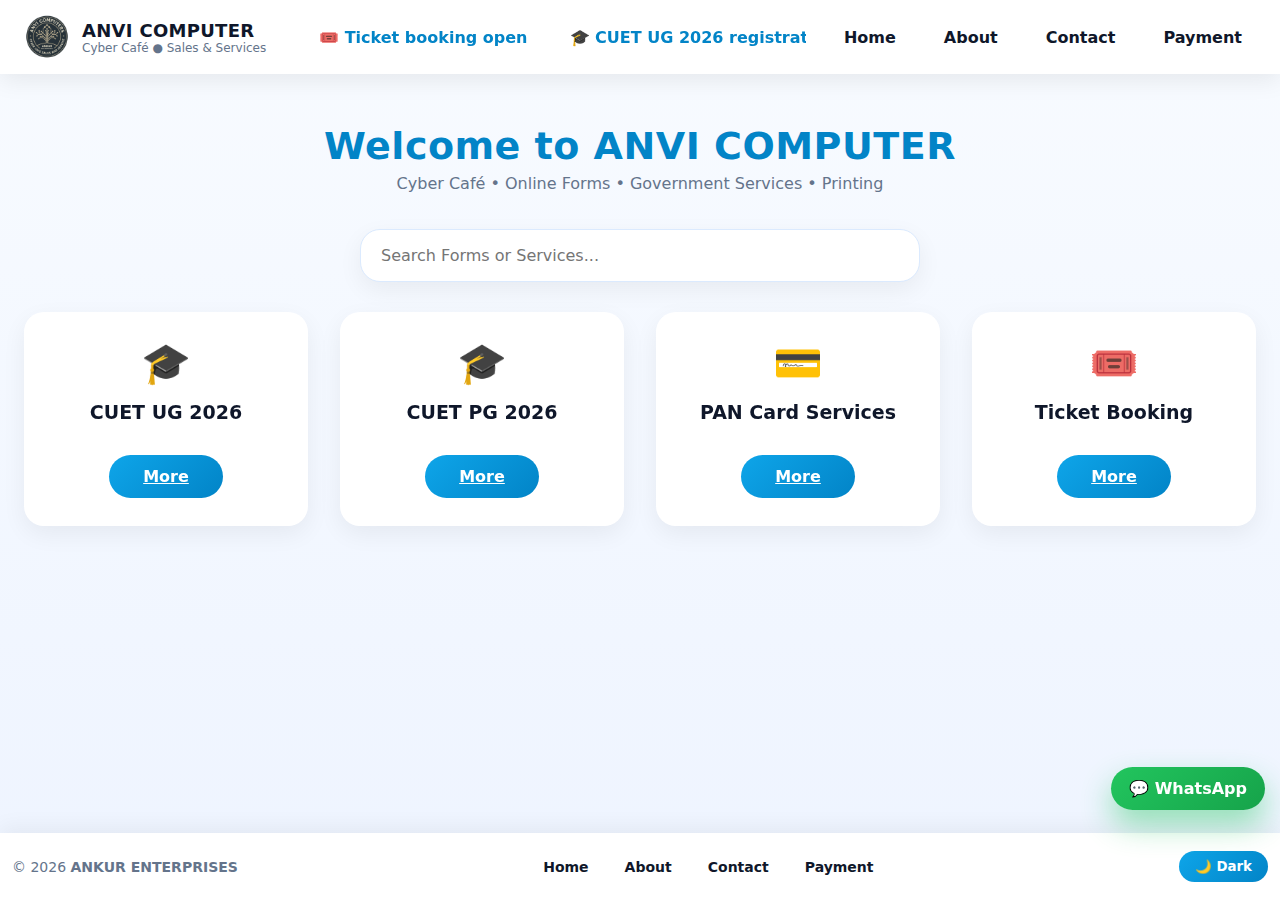
<file: ANVI/index.html>
<!DOCTYPE html>
<html lang="en">
<head>
    <meta charset="UTF-8">
    <title>ANVI COMPUTER | Cyber Café</title>
    <meta name="viewport" content="width=device-width, initial-scale=1.0">

    <!-- Favicon -->
    <link rel="icon" href="./LOGO.png">

    <!-- Global CSS -->
    <link rel="stylesheet" href="CSS/css.css">

    <!-- Data + Header + Footer + JS -->
    <script src="JS/data.js" defer></script>
    <script src="JS/header.js" defer></script>
    <script src="JS/footer.js" defer></script>
    <script src="JS/js.js" defer></script>
</head>

<body>

<!-- Header auto loads -->

<main class="content">

    <section class="hero">
        <h1>Welcome to ANVI COMPUTER</h1>
        <p>Cyber Café • Online Forms • Government Services • Printing</p>
    </section>

    <section class="search-box">
        <input type="text"
               id="search"
               placeholder="Search Forms or Services..."
               onkeyup="searchItems()">
    </section>

    <section class="grid" id="autoCards">
        <!-- Auto cards here -->
    </section>

</main>

<!-- Floating WhatsApp -->
<a class="whatsapp" href="https://wa.me/917007159332" target="_blank">💬 WhatsApp</a>

</body>
</html>
</file>
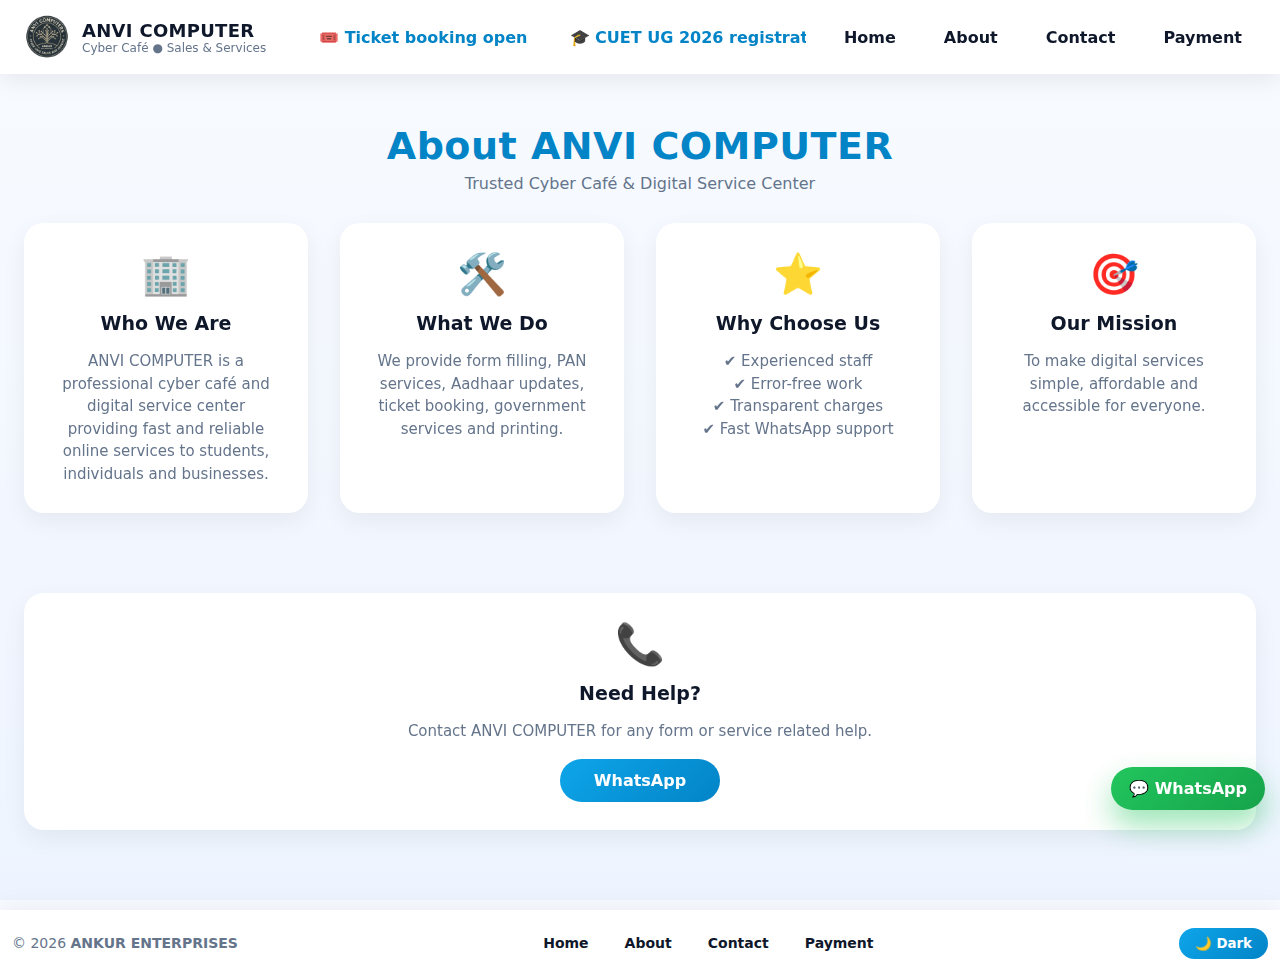
<file: ANVI/about.html>
<!DOCTYPE html>
<html lang="en">
<head>
    <!-- =====================================================
         BASIC META
    ====================================================== -->
    <meta charset="UTF-8">
    <title>About Us | ANVI COMPUTER</title>
    <meta name="viewport" content="width=device-width, initial-scale=1.0">

    <!-- =====================================================
         FAVICON
    ====================================================== -->
    <link rel="icon" type="image/png" href="LOGO.png">

    <!-- =====================================================
         GLOBAL CSS
    ====================================================== -->
    <link rel="stylesheet" href="CSS/css.css">

    <!-- =====================================================
         DATA + HEADER + FOOTER
    ====================================================== -->
    <script src="JS/data.js"></script>
    <script src="JS/header.js"></script>
    <script src="JS/footer.js"></script>

    <!-- =====================================================
         GLOBAL JS
    ====================================================== -->
    <script src="JS/js.js" defer></script>
</head>

<body>

<!-- HEADER AUTO LOADED -->

<main class="content">

    <!-- ================= HERO ================= -->
    <section class="hero">
        <h1>About ANVI COMPUTER</h1>
        <p>Trusted Cyber Café & Digital Service Center</p>
    </section>

    <!-- ================= CONTENT ================= -->
    <section class="grid">

        <div class="card">
            <div class="card-icon">🏢</div>
            <h3>Who We Are</h3>
            <p>
                ANVI COMPUTER is a professional cyber café and
                digital service center providing fast and reliable
                online services to students, individuals and
                businesses.
            </p>
        </div>

        <div class="card">
            <div class="card-icon">🛠️</div>
            <h3>What We Do</h3>
            <p>
                We provide form filling, PAN services,
                Aadhaar updates, ticket booking,
                government services and printing.
            </p>
        </div>

        <div class="card">
            <div class="card-icon">⭐</div>
            <h3>Why Choose Us</h3>
            <p>
                ✔ Experienced staff<br>
                ✔ Error-free work<br>
                ✔ Transparent charges<br>
                ✔ Fast WhatsApp support
            </p>
        </div>

        <div class="card">
            <div class="card-icon">🎯</div>
            <h3>Our Mission</h3>
            <p>
                To make digital services simple,
                affordable and accessible for everyone.
            </p>
        </div>

    </section>

    <!-- ================= CTA ================= -->
    <section class="grid">
        <div class="card">
            <div class="card-icon">📞</div>
            <h3>Need Help?</h3>
            <p>
                Contact ANVI COMPUTER for any
                form or service related help.
            </p>
            <span class="card-btn"
                  onclick="openWhatsApp('Hello, I need information about your services.')">
                WhatsApp
            </span>
        </div>
    </section>

</main>

<!-- FLOATING WHATSAPP -->
<a class="whatsapp"
   href="https://wa.me/917007159332"
   target="_blank">
   💬 WhatsApp
</a>

</body>
</html>
</file>
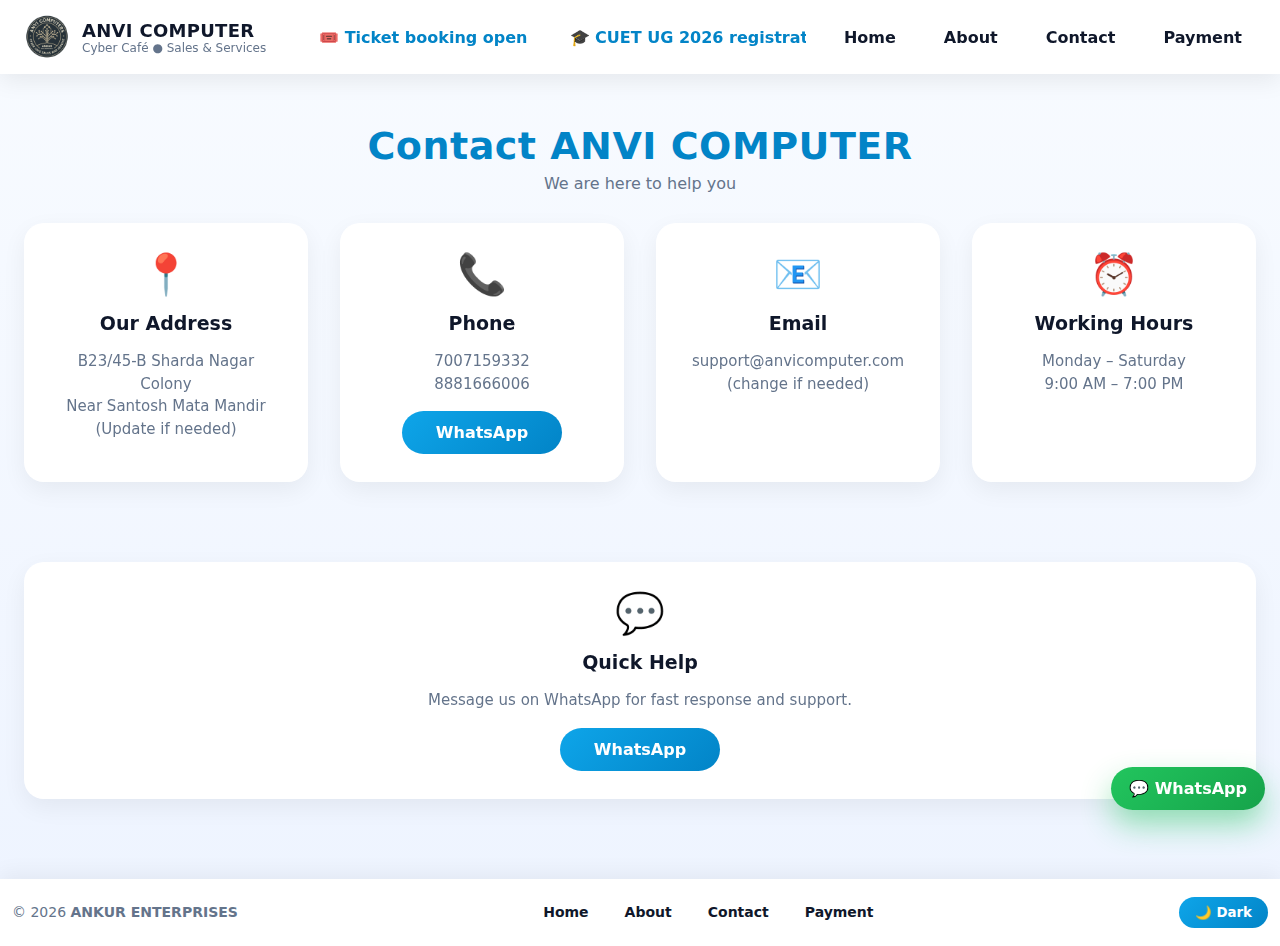
<file: ANVI/contactus.html>
<!DOCTYPE html>
<html lang="en">
<head>
    <!-- =====================================================
         BASIC META
    ====================================================== -->
    <meta charset="UTF-8">
    <title>Contact Us | ANVI COMPUTER</title>
    <meta name="viewport" content="width=device-width, initial-scale=1.0">

    <!-- =====================================================
         FAVICON
    ====================================================== -->
    <link rel="icon" type="image/png" href="LOGO.png">

    <!-- =====================================================
         GLOBAL CSS
    ====================================================== -->
    <link rel="stylesheet" href="CSS/css.css">

    <!-- =====================================================
         DATA + HEADER + FOOTER
    ====================================================== -->
    <script src="JS/data.js"></script>
    <script src="JS/header.js"></script>
    <script src="JS/footer.js"></script>

    <!-- =====================================================
         GLOBAL JS
    ====================================================== -->
    <script src="JS/js.js" defer></script>
</head>

<body>

<!-- HEADER AUTO LOADED -->

<main class="content">

    <!-- ================= HERO ================= -->
    <section class="hero">
        <h1>Contact ANVI COMPUTER</h1>
        <p>We are here to help you</p>
    </section>

    <!-- ================= CONTACT INFO ================= -->
    <section class="grid">

        <!-- ADDRESS -->
        <div class="card">
            <div class="card-icon">📍</div>
            <h3>Our Address</h3>
            <p>
                B23/45-B Sharda Nagar Colony<br>
                Near Santosh Mata Mandir<br>
                (Update if needed)
            </p>
        </div>

        <!-- PHONE -->
        <div class="card">
            <div class="card-icon">📞</div>
            <h3>Phone</h3>
            <p>
                7007159332<br>
                8881666006
            </p>
            <span class="card-btn"
                  onclick="openWhatsApp('Hello, I want to contact ANVI COMPUTER')">
                WhatsApp
            </span>
        </div>

        <!-- EMAIL -->
        <div class="card">
            <div class="card-icon">📧</div>
            <h3>Email</h3>
            <p>
                support@anvicomputer.com<br>
                (change if needed)
            </p>
        </div>

        <!-- TIMING -->
        <div class="card">
            <div class="card-icon">⏰</div>
            <h3>Working Hours</h3>
            <p>
                Monday – Saturday<br>
                9:00 AM – 7:00 PM
            </p>
        </div>

    </section>

    <!-- ================= CTA ================= -->
    <section class="grid">
        <div class="card">
            <div class="card-icon">💬</div>
            <h3>Quick Help</h3>
            <p>
                Message us on WhatsApp for
                fast response and support.
            </p>
            <span class="card-btn"
                  onclick="openWhatsApp('Hello, I need help with a form or service.')">
                WhatsApp
            </span>
        </div>
    </section>

</main>

<!-- FLOATING WHATSAPP -->
<a class="whatsapp"
   href="https://wa.me/917007159332"
   target="_blank">
   💬 WhatsApp
</a>

</body>
</html>
</file>
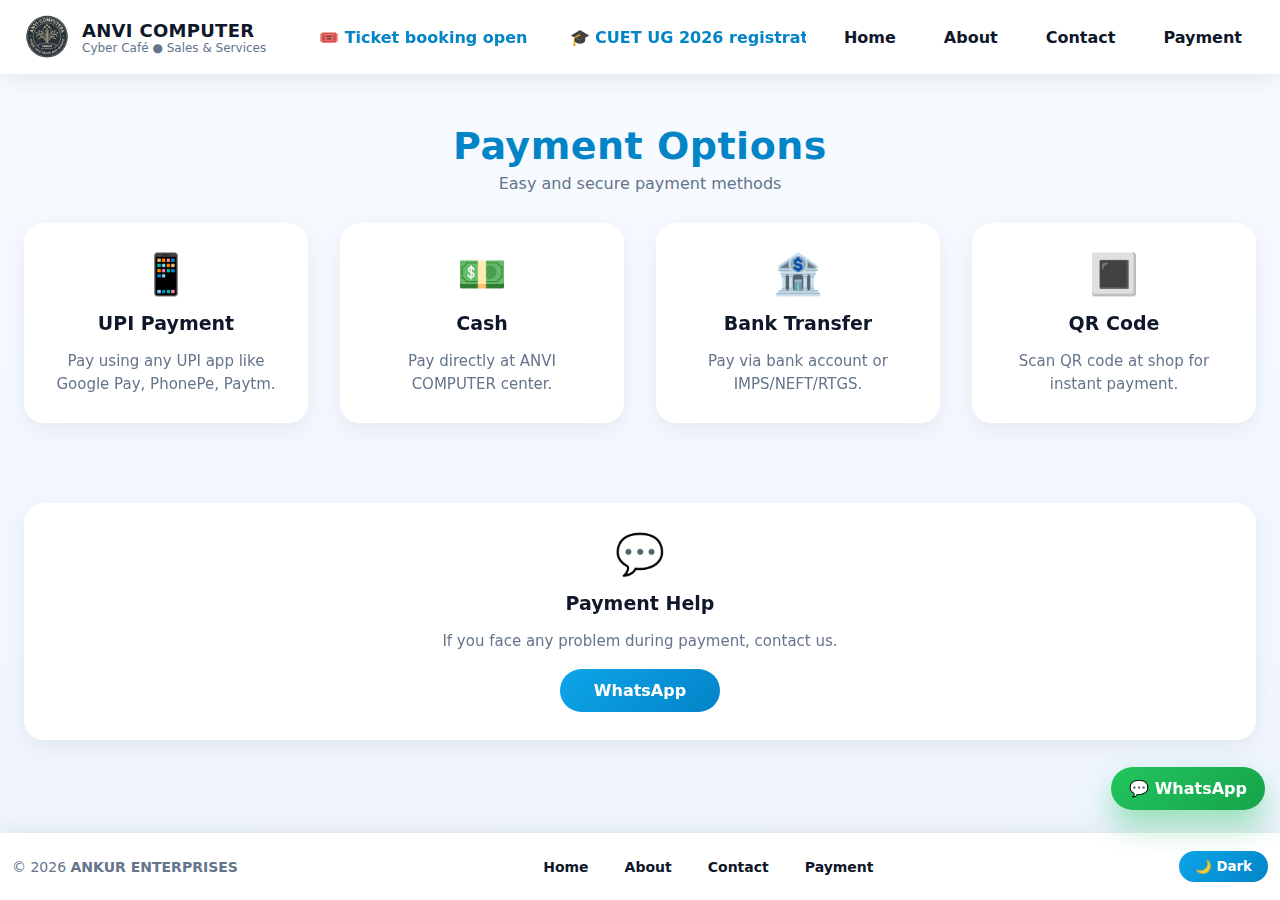
<file: ANVI/payment.html>
<!DOCTYPE html>
<html lang="en">
<head>
    <!-- =====================================================
         BASIC META
    ====================================================== -->
    <meta charset="UTF-8">
    <title>Payment | ANVI COMPUTER</title>
    <meta name="viewport" content="width=device-width, initial-scale=1.0">

    <!-- =====================================================
         FAVICON
    ====================================================== -->
    <link rel="icon" type="image/png" href="LOGO.png">

    <!-- =====================================================
         GLOBAL CSS
    ====================================================== -->
    <link rel="stylesheet" href="CSS/css.css">

    <!-- =====================================================
         DATA + HEADER + FOOTER
    ====================================================== -->
    <script src="JS/data.js"></script>
    <script src="JS/header.js"></script>
    <script src="JS/footer.js"></script>

    <!-- =====================================================
         GLOBAL JS
    ====================================================== -->
    <script src="JS/js.js" defer></script>
</head>

<body>

<!-- HEADER AUTO LOADED -->

<main class="content">

    <!-- ================= HERO ================= -->
    <section class="hero">
        <h1>Payment Options</h1>
        <p>Easy and secure payment methods</p>
    </section>

    <!-- ================= PAYMENT METHODS ================= -->
    <section class="grid">

        <!-- UPI -->
        <div class="card">
            <div class="card-icon">📱</div>
            <h3>UPI Payment</h3>
            <p>
                Pay using any UPI app like
                Google Pay, PhonePe, Paytm.
            </p>
        </div>

        <!-- CASH -->
        <div class="card">
            <div class="card-icon">💵</div>
            <h3>Cash</h3>
            <p>
                Pay directly at
                ANVI COMPUTER center.
            </p>
        </div>

        <!-- BANK -->
        <div class="card">
            <div class="card-icon">🏦</div>
            <h3>Bank Transfer</h3>
            <p>
                Pay via bank account
                or IMPS/NEFT/RTGS.
            </p>
        </div>

        <!-- QR -->
        <div class="card">
            <div class="card-icon">🔳</div>
            <h3>QR Code</h3>
            <p>
                Scan QR code at shop
                for instant payment.
            </p>
        </div>

    </section>

    <!-- ================= CTA ================= -->
    <section class="grid">
        <div class="card">
            <div class="card-icon">💬</div>
            <h3>Payment Help</h3>
            <p>
                If you face any problem
                during payment, contact us.
            </p>
            <span class="card-btn"
                  onclick="openWhatsApp('Hello, I have a payment related question.')">
                WhatsApp
            </span>
        </div>
    </section>

</main>

<!-- FLOATING WHATSAPP -->
<a class="whatsapp"
   href="https://wa.me/917007159332"
   target="_blank">
   💬 WhatsApp
</a>

</body>
</html>
</file>
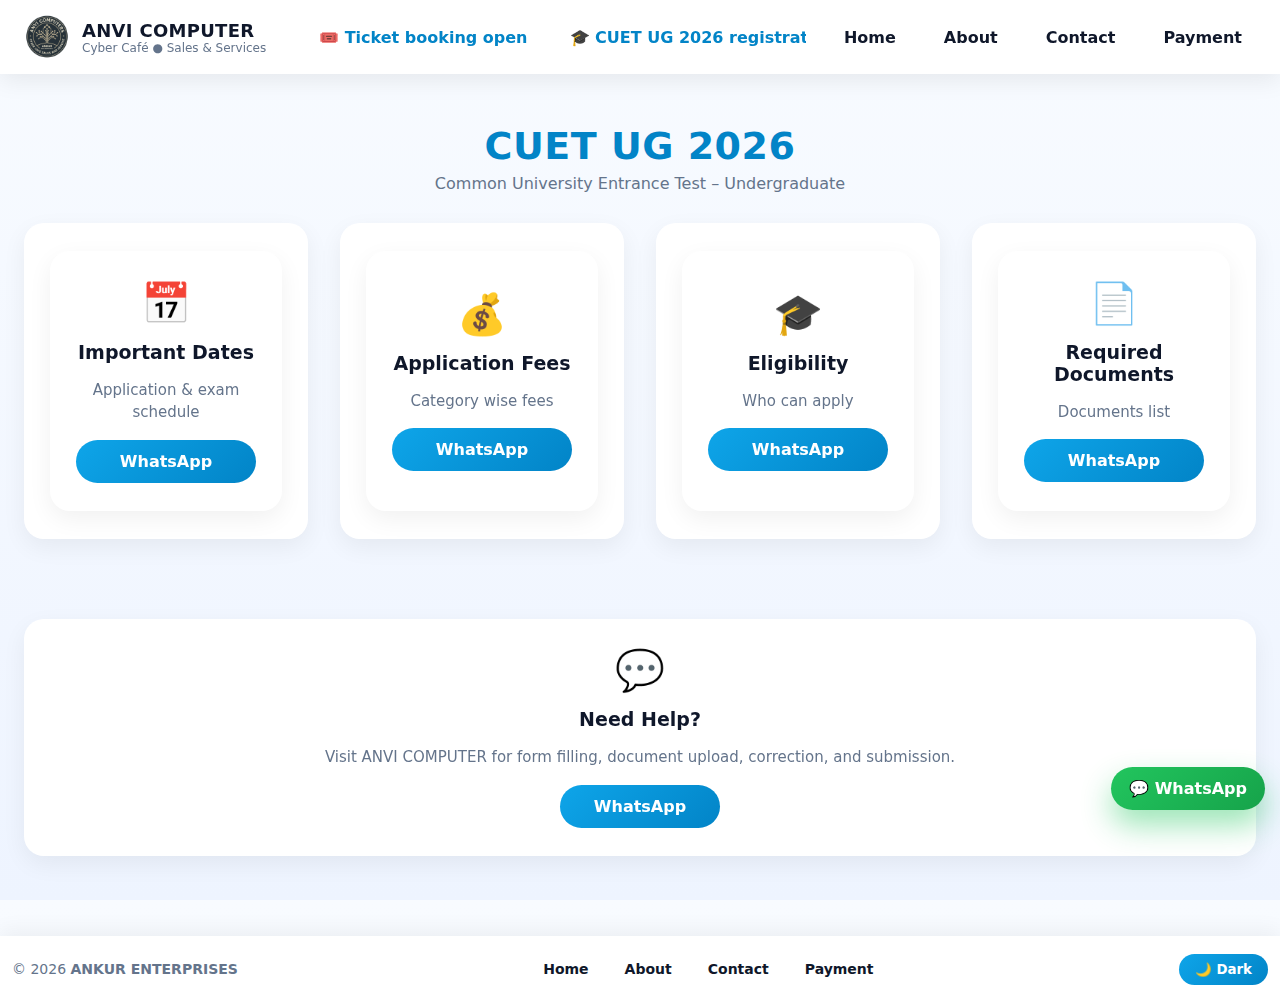
<file: ANVI/Forms/cuet-ug-2026.html>
<!DOCTYPE html>
<html lang="en">
<head>
    <!-- =====================================================
         BASIC META
    ====================================================== -->
    <meta charset="UTF-8">
    <title>CUET UG 2026 | ANVI COMPUTER</title>
    <meta name="viewport" content="width=device-width, initial-scale=1.0">

    <!-- =====================================================
         FAVICON
    ====================================================== -->
    <link rel="icon" type="image/png" href="../LOGO.png">

    <!-- =====================================================
         GLOBAL CSS
    ====================================================== -->
    <link rel="stylesheet" href="../CSS/css.css">

    <!-- =====================================================
         DATA + HEADER + FOOTER
    ====================================================== -->
    <script src="../JS/data.js"></script>
    <script src="../JS/header.js"></script>
    <script src="../JS/footer.js"></script>

    <!-- =====================================================
         GLOBAL JS
    ====================================================== -->
    <script src="../JS/js.js" defer></script>
</head>

<body>

<!-- HEADER AUTO LOADED -->

<main class="content">

    <!-- ================= HERO ================= -->
    <section class="hero">
        <h1>CUET UG 2026</h1>
        <p>Common University Entrance Test – Undergraduate</p>
    </section>

    <!-- ================= DETAILS ================= -->
    <section class="grid">

        <!-- DATES -->
        <div class="card card-flip">
            <div class="card-inner">
                <div class="card-front">
                    <div class="card-icon">📅</div>
                    <h3>Important Dates</h3>
                    <p>Application & exam schedule</p>
                    <span class="card-btn"
                          onclick="openWhatsApp('CUET UG 2026 – Important dates')">
                        WhatsApp
                    </span>
                </div>
                <div class="card-back">
                    <h3>Important Dates</h3>
                    <p>
                        • Application Start: Jan 2026<br>
                        • Last Date: Feb 2026<br>
                        • Admit Card: Apr 2026<br>
                        • Exam: May 2026<br>
                        • Result: Jun 2026
                    </p>
                    <span class="card-btn"
                          onclick="openWhatsApp('CUET UG 2026 – Full date details')">
                        WhatsApp
                    </span>
                </div>
            </div>
        </div>

        <!-- FEES -->
        <div class="card card-flip">
            <div class="card-inner">
                <div class="card-front">
                    <div class="card-icon">💰</div>
                    <h3>Application Fees</h3>
                    <p>Category wise fees</p>
                    <span class="card-btn"
                          onclick="openWhatsApp('CUET UG 2026 – Fees')">
                        WhatsApp
                    </span>
                </div>
                <div class="card-back">
                    <h3>Application Fees</h3>
                    <p>
                        • General: ₹1000<br>
                        • OBC: ₹900<br>
                        • SC/ST: ₹800<br>
                        • PwD: ₹800
                    </p>
                    <span class="card-btn"
                          onclick="openWhatsApp('CUET UG 2026 – Fee details')">
                        WhatsApp
                    </span>
                </div>
            </div>
        </div>

        <!-- ELIGIBILITY -->
        <div class="card card-flip">
            <div class="card-inner">
                <div class="card-front">
                    <div class="card-icon">🎓</div>
                    <h3>Eligibility</h3>
                    <p>Who can apply</p>
                    <span class="card-btn"
                          onclick="openWhatsApp('CUET UG 2026 – Eligibility')">
                        WhatsApp
                    </span>
                </div>
                <div class="card-back">
                    <h3>Eligibility</h3>
                    <p>
                        • Passed / Appearing 12th<br>
                        • Any recognized board<br>
                        • No age limit
                    </p>
                    <span class="card-btn"
                          onclick="openWhatsApp('CUET UG 2026 – Eligibility details')">
                        WhatsApp
                    </span>
                </div>
            </div>
        </div>

        <!-- DOCUMENTS -->
        <div class="card card-flip">
            <div class="card-inner">
                <div class="card-front">
                    <div class="card-icon">📄</div>
                    <h3>Required Documents</h3>
                    <p>Documents list</p>
                    <span class="card-btn"
                          onclick="openWhatsApp('CUET UG 2026 – Documents')">
                        WhatsApp
                    </span>
                </div>
                <div class="card-back">
                    <h3>Required Documents</h3>
                    <p>
                        • Aadhaar Card<br>
                        • Passport Photo<br>
                        • Signature<br>
                        • Class 10 & 12 Marksheet
                    </p>
                    <span class="card-btn"
                          onclick="openWhatsApp('CUET UG 2026 – Document checklist')">
                        WhatsApp
                    </span>
                </div>
            </div>
        </div>

    </section>

    <!-- ================= HELP ================= -->
    <section class="grid">
        <div class="card">
            <div class="card-icon">💬</div>
            <h3>Need Help?</h3>
            <p>
                Visit ANVI COMPUTER for form filling,
                document upload, correction, and submission.
            </p>
            <span class="card-btn"
                  onclick="openWhatsApp('CUET UG 2026 – Apply / Correction / Help')">
                WhatsApp
            </span>
        </div>
    </section>

</main>

<!-- FLOATING WHATSAPP -->
<a class="whatsapp"
   href="https://wa.me/917007159332"
   target="_blank">
   💬 WhatsApp
</a>

</body>
</html>
</file>
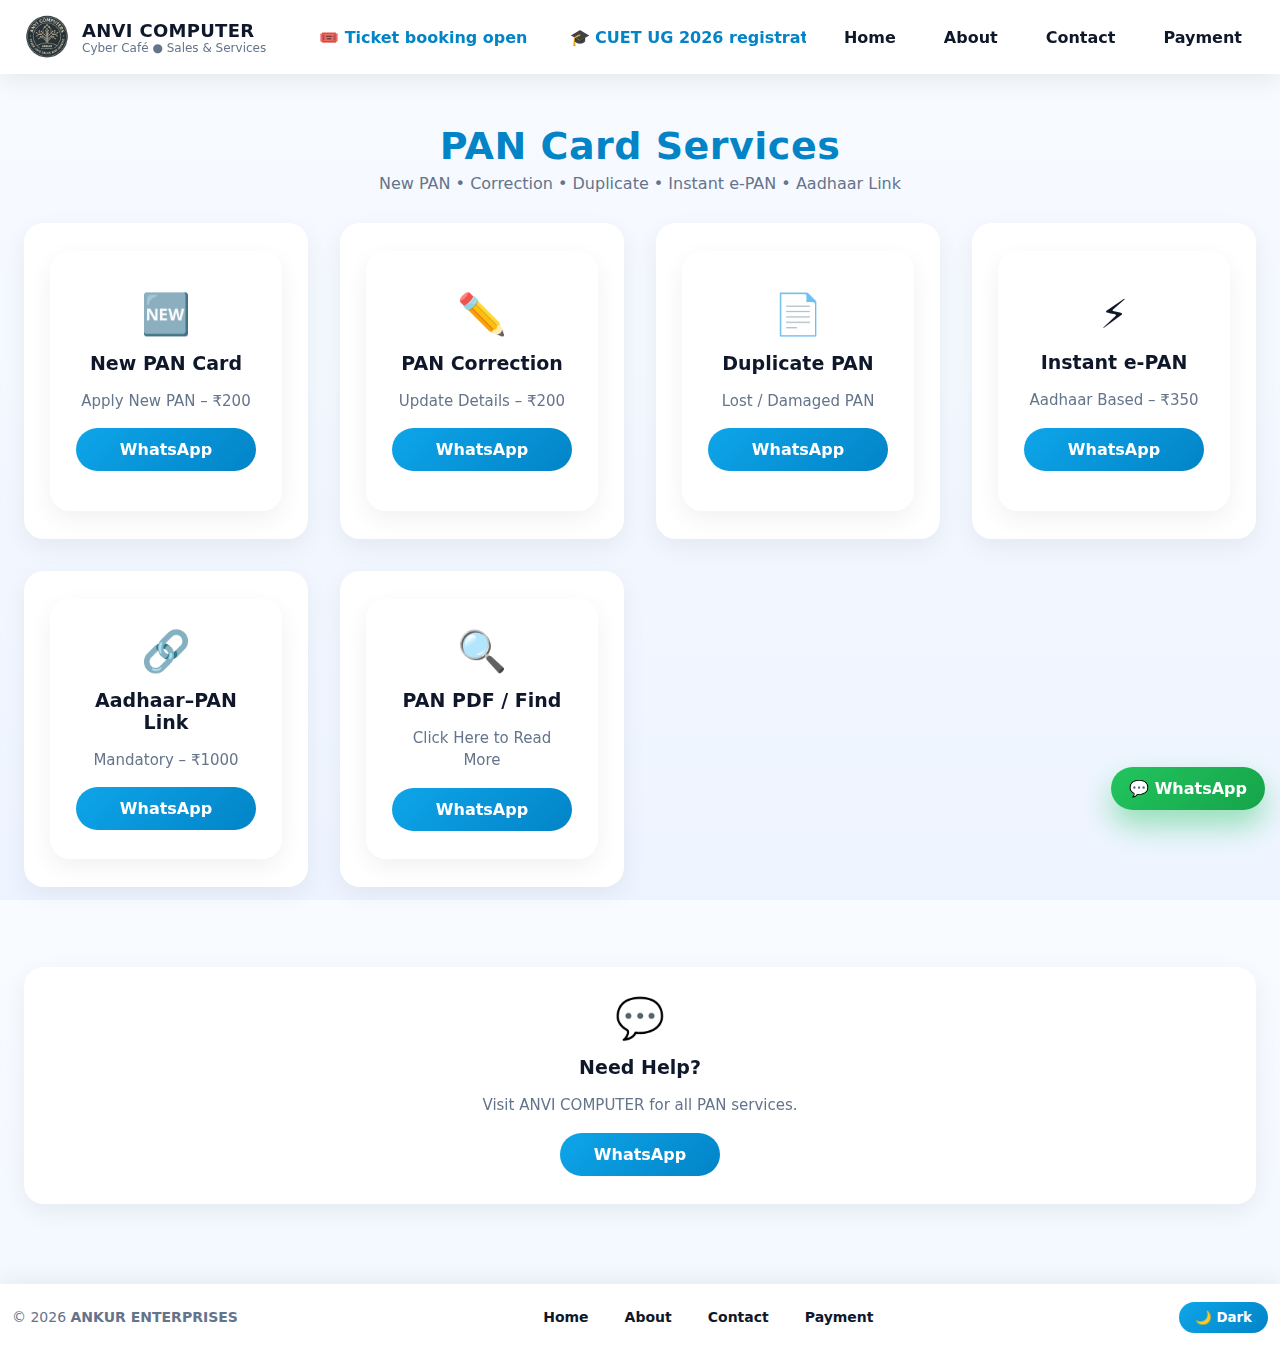
<file: ANVI/Services/pan.html>
<!DOCTYPE html>
<html lang="en">
<head>
    <meta charset="UTF-8">
    <title>PAN Card Services | ANVI COMPUTER</title>
    <meta name="viewport" content="width=device-width, initial-scale=1.0">
    <link rel="icon" type="image/png" href="../LOGO.png">
    <link rel="stylesheet" href="../CSS/css.css">
    <script src="../JS/data.js" defer></script>
    <script src="../JS/header.js" defer></script>
    <script src="../JS/footer.js" defer></script>
    <script src="../JS/js.js" defer></script>
</head>

<body>
<main class="content">

<section class="hero">
    <h1>PAN Card Services</h1>
    <p>New PAN • Correction • Duplicate • Instant e-PAN • Aadhaar Link</p>
</section>

<section class="grid">

<!-- NEW PAN -->
<div class="card card-flip">
  <div class="card-inner">

    <div class="card-front">
      <div class="card-icon">🆕</div>
      <h3>New PAN Card</h3>
      <p>Apply New PAN – ₹200</p>
      <span class="card-btn" onclick="openWhatsApp('New PAN Apply – 200')">WhatsApp</span>
    </div>

    <div class="card-back">
      <h3>New PAN Card</h3>
      <p>
        <b>Documents:</b><br>
        • Aadhaar / Voter / DL / Passport<br>
        • Address Proof<br>
        • DOB Proof<br>
        • Photo & Signature<br><br>

        <b>Details:</b><br>
        • Form 49A / 49AA<br>
        • Delivery: 15–20 days
      </p>
    </div>

  </div>
</div>

<!-- CORRECTION -->
<div class="card card-flip">
  <div class="card-inner">

    <div class="card-front">
      <div class="card-icon">✏️</div>
      <h3>PAN Correction</h3>
      <p>Update Details – ₹200</p>
      <span class="card-btn" onclick="openWhatsApp('PAN Correction – 200')">WhatsApp</span>
    </div>

    <div class="card-back">
      <h3>PAN Correction</h3>
      <p>
        <b>Documents:</b><br>
        • Old PAN Copy<br>
        • Proof for Change<br>
        • Aadhaar / ID Proof<br><br>

        <b>Details:</b><br>
        • Name, DOB, Address, Photo<br>
        • Delivery: 15–20 days
      </p>
    </div>

  </div>
</div>

<!-- DUPLICATE -->
<div class="card card-flip">
  <div class="card-inner">

    <div class="card-front">
      <div class="card-icon">📄</div>
      <h3>Duplicate PAN</h3>
      <p>Lost / Damaged PAN</p>
      <span class="card-btn" onclick="openWhatsApp('Duplicate PAN')">WhatsApp</span>
    </div>

    <div class="card-back">
      <h3>Duplicate PAN</h3>
      <p>
        <b>Documents:</b><br>
        • FIR (if lost)<br>
        • Aadhaar / ID Proof<br>
        • Old PAN (if any)<br><br>

        <b>Details:</b><br>
        • Courier – ₹200<br>
        • Office – ₹150
      </p>
    </div>

  </div>
</div>

<!-- INSTANT PAN -->
<div class="card card-flip">
  <div class="card-inner">

    <div class="card-front">
      <div class="card-icon">⚡</div>
      <h3>Instant e-PAN</h3>
      <p>Aadhaar Based – ₹350</p>
      <span class="card-btn" onclick="openWhatsApp('Instant ePAN – 350')">WhatsApp</span>
    </div>

    <div class="card-back">
      <h3>Instant e-PAN</h3>
      <p>
        <b>Documents:</b><br>
        • Aadhaar Only<br>
        • Linked Mobile<br><br>

        <b>Details:</b><br>
        • OTP Based<br>
        • PDF Only<br>
        • Instant
      </p>
    </div>

  </div>
</div>

<!-- AADHAAR LINK -->
<div class="card card-flip">
  <div class="card-inner">

    <div class="card-front">
      <div class="card-icon">🔗</div>
      <h3>Aadhaar–PAN Link</h3>
      <p>Mandatory – ₹1000</p>
      <span class="card-btn" onclick="openWhatsApp('Aadhaar PAN Link – 1000')">WhatsApp</span>
    </div>

    <div class="card-back">
      <h3>Aadhaar–PAN Link</h3>
      <p>
        <b>Documents:</b><br>
        • PAN Number<br>
        • Aadhaar Number<br><br>

        <b>Details:</b><br>
        • Name & DOB Must Match<br>
        • Same Day Update
      </p>
    </div>

  </div>
</div>

<!-- PAN FIND -->
<div class="card card-flip">
  <div class="card-inner">

    <div class="card-front">
      <div class="card-icon">🔍</div>
      <h3>PAN PDF / Find</h3>
      <p>Click Here to Read More</p>
      <span class="card-btn" onclick="openWhatsApp('PAN Find Services')">WhatsApp</span>
    </div>

    <div class="card-back">
      <h3>PAN PDF / Find</h3>
      <p>
        • Aadhaar → PAN PDF – ₹100<br>
        • PAN → PAN PDF – ₹100<br>
        • Aadhaar → PAN No – ₹100<br>
        • PAN → Aadhaar – ₹500
      </p>
    </div>

  </div>
</div>

</section>

<section class="grid">
  <div class="card">
    <div class="card-icon">💬</div>
    <h3>Need Help?</h3>
    <p>Visit ANVI COMPUTER for all PAN services.</p>
    <span class="card-btn" onclick="openWhatsApp('PAN Services Help')">WhatsApp</span>
  </div>
</section>

</main>

<a class="whatsapp" href="https://wa.me/917007159332" target="_blank">💬 WhatsApp</a>
</body>
</html>
</file>
<file: ANVI/CSS/css.css>
/* =====================================================
   GLOBAL RESET & VARIABLES
===================================================== */

:root{
    --primary:#0ea5e9;
    --primary-dark:#0284c7;
    --secondary:#22c55e;

    --bg:#f4f7fd;
    --white:#ffffff;

    --text:#0f172a;
    --muted:#64748b;

    --shadow-soft:0 8px 24px rgba(0,0,0,0.06);
    --shadow-hover:0 18px 36px rgba(0,0,0,0.12);

    --radius-lg:20px;
    --radius-md:14px;
    --radius-sm:10px;

    --transition-fast:0.25s ease;
    --transition:0.35s cubic-bezier(.4,0,.2,1);
}

*{
    margin:0;
    padding:0;
    box-sizing:border-box;
    font-family:"Segoe UI",system-ui,Arial,sans-serif;
}

html{
    scroll-behavior:smooth;
    height:100%;
}

body{
    min-height:100%;
    display:flex;
    flex-direction:column;
    background:linear-gradient(180deg,#f8fbff,#eef4ff);
    color:var(--text);
}

/* =====================================================
   HEADER
===================================================== */

.main-header{
    background:var(--white);
    position:sticky;
    top:0;
    z-index:999;
    box-shadow:0 6px 25px rgba(0,0,0,0.08);
}

.header-inner{
    max-width:1300px;
    margin:auto;
    padding:14px 24px;
    display:flex;
    align-items:center;
    gap:24px;
}

/* ================= BRAND ================= */

.brand{
    display:flex;
    align-items:center;
    gap:12px;
    text-decoration:none;
    transition:transform var(--transition);
}

.brand:hover{
    transform:translateY(-3px) scale(1.02);
}

.logo{
    width:46px;
    height:46px;
    border-radius:50%;
    transition:box-shadow var(--transition);
}

.brand:hover .logo{
    box-shadow:0 0 0 8px rgba(14,165,233,0.15);
}

.brand-text{
    display:flex;
    flex-direction:column;
}

.brand-name{
    font-size:18px;
    font-weight:800;
    letter-spacing:0.3px;
    color:var(--text);
    transition:color var(--transition);
}

.brand:hover .brand-name{
    color:var(--primary-dark);
}

.brand-tagline{
    font-size:12px;
    color:var(--muted);
}

/* ================= NOTICE ================= */

.header-notice{
    flex:1;
    overflow:hidden;
    display:flex;
    justify-content:center;
}

.notice-track{
    display:inline-flex;
    gap:42px;
    will-change:transform;
    animation:noticeScroll 20s linear infinite;
}

.header-notice:hover .notice-track{
    animation-play-state:paused;
}

.notice-item{
    white-space:nowrap;
    font-weight:600;
    color:var(--primary-dark);
    text-decoration:none;
    position:relative;
}

.notice-item::after{
    content:"";
    position:absolute;
    left:0;
    bottom:-3px;
    width:0;
    height:2px;
    background:var(--primary-dark);
    transition:width var(--transition-fast);
}

.notice-item:hover::after{
    width:100%;
}

@keyframes noticeScroll{
    from{transform:translateX(0)}
    to{transform:translateX(-50%)}
}

/* ================= NAV ================= */

.nav{
    display:flex;
    gap:20px;
}

.nav a{
    text-decoration:none;
    font-weight:700;
    color:var(--text);
    padding:8px 14px;
    border-radius:var(--radius-sm);
    transition:color var(--transition-fast),
               background var(--transition-fast),
               transform var(--transition-fast);
}

.nav a:hover{
    background:rgba(14,165,233,0.1);
    color:var(--primary-dark);
    transform:translateY(-2px);
}

/* =====================================================
   HERO
===================================================== */

.hero{
    text-align:center;
    padding:50px 20px 22px;
}

.hero h1{
    font-size:38px;
    font-weight:900;
    color:var(--primary-dark);
    letter-spacing:0.5px;
    transition:transform var(--transition-fast),
               text-shadow var(--transition-fast);
}

.hero h1:hover{
    transform:scale(1.02);
    text-shadow:0 0 14px rgba(14,165,233,0.4);
}

.hero p{
    margin-top:6px;
    margin-bottom:8px;
    color:var(--muted);
    font-size:16px;
}

/* =====================================================
   SEARCH
===================================================== */

.search-box{
    display:flex;
    justify-content:center;
    margin-top:6px;
    margin-bottom:30px;
}

.search-box input{
    width:100%;
    max-width:560px;
    padding:16px 20px;
    border-radius:var(--radius-lg);
    border:1px solid #dbeafe;
    font-size:16px;
    box-shadow:var(--shadow-soft);
    transition:border-color var(--transition-fast),
               box-shadow var(--transition-fast);
}

.search-box input:hover,
.search-box input:focus{
    outline:none;
    border-color:var(--primary);
    box-shadow:0 0 0 6px rgba(14,165,233,0.15);
}

/* =====================================================
   GRID
===================================================== */

.grid{
    max-width:1300px;
    margin:auto;
    padding:0 24px 80px;
    display:grid;
    grid-template-columns:repeat(auto-fit,minmax(260px,1fr));
    gap:32px;
}

/* =====================================================
   CARD
===================================================== */

.card{
    background:var(--white);
    border-radius:var(--radius-lg);
    padding:28px 26px;
    text-align:center;
    box-shadow:var(--shadow-soft);
    position:relative;
    overflow:hidden;
    will-change:transform;
    transition:transform var(--transition),
               box-shadow var(--transition);
}

.card:hover{
    transform:translateY(-8px);
    box-shadow:var(--shadow-hover);
}

.card-icon{
    font-size:40px;
    margin-bottom:14px;
    transition:transform var(--transition-fast);
}

.card:hover .card-icon{
    transform:scale(1.12);
}

.card h3{
    font-size:19px;
    font-weight:800;
    margin-bottom:16px;
}

.card p{
    font-size:15px;
    color:var(--muted);
    line-height:1.5;
}

.card-btn{
    margin-top:16px;
    display:inline-block;
    padding:12px 34px;
    background:linear-gradient(135deg,var(--primary),var(--primary-dark));
    color:var(--white);
    border-radius:30px;
    font-weight:700;
    cursor:pointer;
    transition:transform var(--transition-fast),
               box-shadow var(--transition-fast);
}

.card-btn:hover{
    transform:translateY(-2px) scale(1.05);
    box-shadow:0 10px 25px rgba(14,165,233,0.45);
}

/* =====================================================
   CARD FLIP
===================================================== */

.card-flip{
    perspective:1200px;
}

.card-inner{
    position:relative;
    width:100%;
    min-height:240px;
    transform-style:preserve-3d;
    transition:0.8s;
}

.card-flip:hover .card-inner{
    transform:rotateY(180deg);
}

.card-front,
.card-back{
    position:absolute;
    inset:0;
    backface-visibility:hidden;
    background:var(--white);
    border-radius:var(--radius-lg);
    padding:26px;
    box-shadow:var(--shadow-soft);
}

.card-back{
    transform:rotateY(180deg);
    overflow:auto;
}

/* =====================================================
   FOOTER
===================================================== */

main.content{
    flex:1;
}

footer{
    background:var(--white);
    text-align:center;
    padding:18px;
    font-size:14px;
    color:var(--muted);
    box-shadow:0 -6px 25px rgba(0,0,0,0.05);
}

/* =====================================================
   WHATSAPP
===================================================== */

.whatsapp{
    position:fixed;
    right:15px;
    bottom:90px;
    background:linear-gradient(135deg,#22c55e,#16a34a);
    color:white;
    padding:12px 18px;
    border-radius:40px;
    font-weight:700;
    text-decoration:none;
    box-shadow:0 15px 30px rgba(34,197,94,0.45);
    transition:transform var(--transition-fast);
}

.whatsapp:hover{
    transform:translateY(-4px) scale(1.05);
}

/* =====================================================
   PAGE FADE-IN (GLOBAL)
===================================================== */

main.content section{
    animation:fadeUp 0.6s ease both;
}

@keyframes fadeUp{
    from{
        opacity:0;
        transform:translateY(15px);
    }
    to{
        opacity:1;
        transform:translateY(0);
    }
}

/* =====================================================
   MOBILE
===================================================== */

@media(max-width:768px){

    .header-inner{
        flex-wrap:wrap;
        justify-content:center;
        text-align:center;
    }

    .header-notice{
        order:3;
        width:100%;
        margin-top:6px;
    }

    .nav{
        width:100%;
        justify-content:center;
        flex-wrap:wrap;
        gap:10px;
    }

    .hero h1{
        font-size:28px;
    }

    .grid{
        gap:22px;
    }
}


/* =====================================================
   CARD FLIP – SMART HEIGHT EXPANSION
   (Forms & Services pages)
===================================================== */

/* Base flip card container */
.card-flip {
    perspective: 1200px;
}

/* Inner wrapper */
.card-inner {
    position: relative;
    width: 100%;
    min-height: 260px;                 /* normal height */
    transform-style: preserve-3d;
    transition: transform 0.8s ease,
                min-height 0.45s ease; /* smooth height change */
}

/* 👉 WHEN FLIPPED → INCREASE HEIGHT BY ~50% */
.card-flip:hover .card-inner,
.card-flip.active .card-inner {
    min-height: 390px; /* 260 + 50% ≈ 390 */
}

/* Front & Back faces */
.card-front,
.card-back {
    position: absolute;
    inset: 0;
    backface-visibility: hidden;
    background: var(--white);
    border-radius: var(--radius-lg);
    padding: 26px;
    box-shadow: var(--shadow-soft);
    display: flex;
    flex-direction: column;
    justify-content: center;
}

/* Back side */
.card-back {
    transform: rotateY(180deg);

    /* 👉 SCROLL ONLY IF CONTENT IS LONG */
    overflow-y: auto;
    scrollbar-width: thin;
    scrollbar-color: var(--primary) transparent;
}

/* Custom scrollbar (Chrome / Edge) */
.card-back::-webkit-scrollbar {
    width: 6px;
}

.card-back::-webkit-scrollbar-thumb {
    background: var(--primary);
    border-radius: 10px;
}

/* Flip animation */
.card-flip:hover .card-inner {
    transform: rotateY(180deg);
}

/* =====================================================
   MOBILE TAP SUPPORT
===================================================== */
@media (max-width: 768px) {

    /* Disable hover dependency */
    .card-flip:hover .card-inner {
        transform: none;
    }

    /* Use .active class instead */
    .card-flip.active .card-inner {
        transform: rotateY(180deg);
        min-height: 390px;
    }
}


/* ================= FOOTER ================= */

.site-footer{
  background:#fff;
  box-shadow:0 -6px 20px rgba(0,0,0,0.05);
  padding:18px 12px;
}

.footer-inner{
  max-width:1300px;
  margin:auto;
  display:flex;
  flex-wrap:wrap;
  gap:14px;
  align-items:center;
  justify-content:space-between;
  text-align:center;
}

.footer-copy{
  font-size:14px;
  color:#64748b;
}

.footer-links{
  display:flex;
  gap:16px;
  flex-wrap:wrap;
  justify-content:center;
}

.footer-links a{
  text-decoration:none;
  font-weight:700;
  color:#0f172a;
  padding:6px 10px;
  border-radius:8px;
  transition:0.3s;
}

.footer-links a:hover{
  background:rgba(14,165,233,0.12);
  color:#0284c7;
}

.footer-actions button{
  border:none;
  background:linear-gradient(135deg,#0ea5e9,#0284c7);
  color:#fff;
  font-weight:700;
  padding:8px 16px;
  border-radius:20px;
  cursor:pointer;
  transition:0.3s;
}

.footer-actions button:hover{
  transform:translateY(-2px) scale(1.05);
}

/* Dark mode */
body.dark-mode{
  background:#0f172a;
  color:#e5e7eb;
}

body.dark-mode .site-footer{
  background:#020617;
}

body.dark-mode .footer-links a{
  color:#e5e7eb;
}

body.dark-mode .footer-copy{
  color:#94a3b8;
}


/* ================================
   COOL DARK MODE UPGRADE
================================ */

body.dark{
  background:radial-gradient(circle at top, #0f172a, #020617);
  color:#e5e7eb;
}

/* Header */
body.dark .main-header{
  background:rgba(2,6,23,0.9);
  backdrop-filter:blur(10px);
  border-bottom:1px solid rgba(255,255,255,0.05);
}

body.dark .nav a{
  color:#e5e7eb;
}
body.dark .nav a:hover{
  color:#38bdf8;
  background:rgba(56,189,248,0.1);
}

/* Hero */
body.dark .hero h1{
  color:#38bdf8;
  text-shadow:0 0 18px rgba(56,189,248,0.6);
}
body.dark .hero p{
  color:#94a3b8;
}

/* Search */
body.dark .search-box input{
  background:#020617;
  color:#e5e7eb;
  border:1px solid rgba(255,255,255,0.08);
}
body.dark .search-box input::placeholder{
  color:#64748b;
}

/* Cards */
body.dark .card{
  background:linear-gradient(180deg,#020617,#020617);
  box-shadow:0 20px 40px rgba(0,0,0,0.7);
  border:1px solid rgba(255,255,255,0.05);
}
body.dark .card:hover{
  box-shadow:
    0 0 25px rgba(56,189,248,0.25),
    0 25px 45px rgba(0,0,0,0.8);
}
body.dark .card h3{
  color:#e5e7eb;
}
body.dark .card p{
  color:#94a3b8;
}

/* Buttons */
body.dark .card-btn{
  background:linear-gradient(135deg,#38bdf8,#0ea5e9);
  box-shadow:0 0 18px rgba(56,189,248,0.5);
}
body.dark .card-btn:hover{
  box-shadow:0 0 30px rgba(56,189,248,0.8);
}

/* Footer */
body.dark footer{
  background:#020617;
  color:#94a3b8;
  border-top:1px solid rgba(255,255,255,0.05);
}

/* Floating WhatsApp */
body.dark .whatsapp{
  box-shadow:
    0 0 20px rgba(34,197,94,0.6),
    0 15px 40px rgba(0,0,0,0.8);
}
</file>
